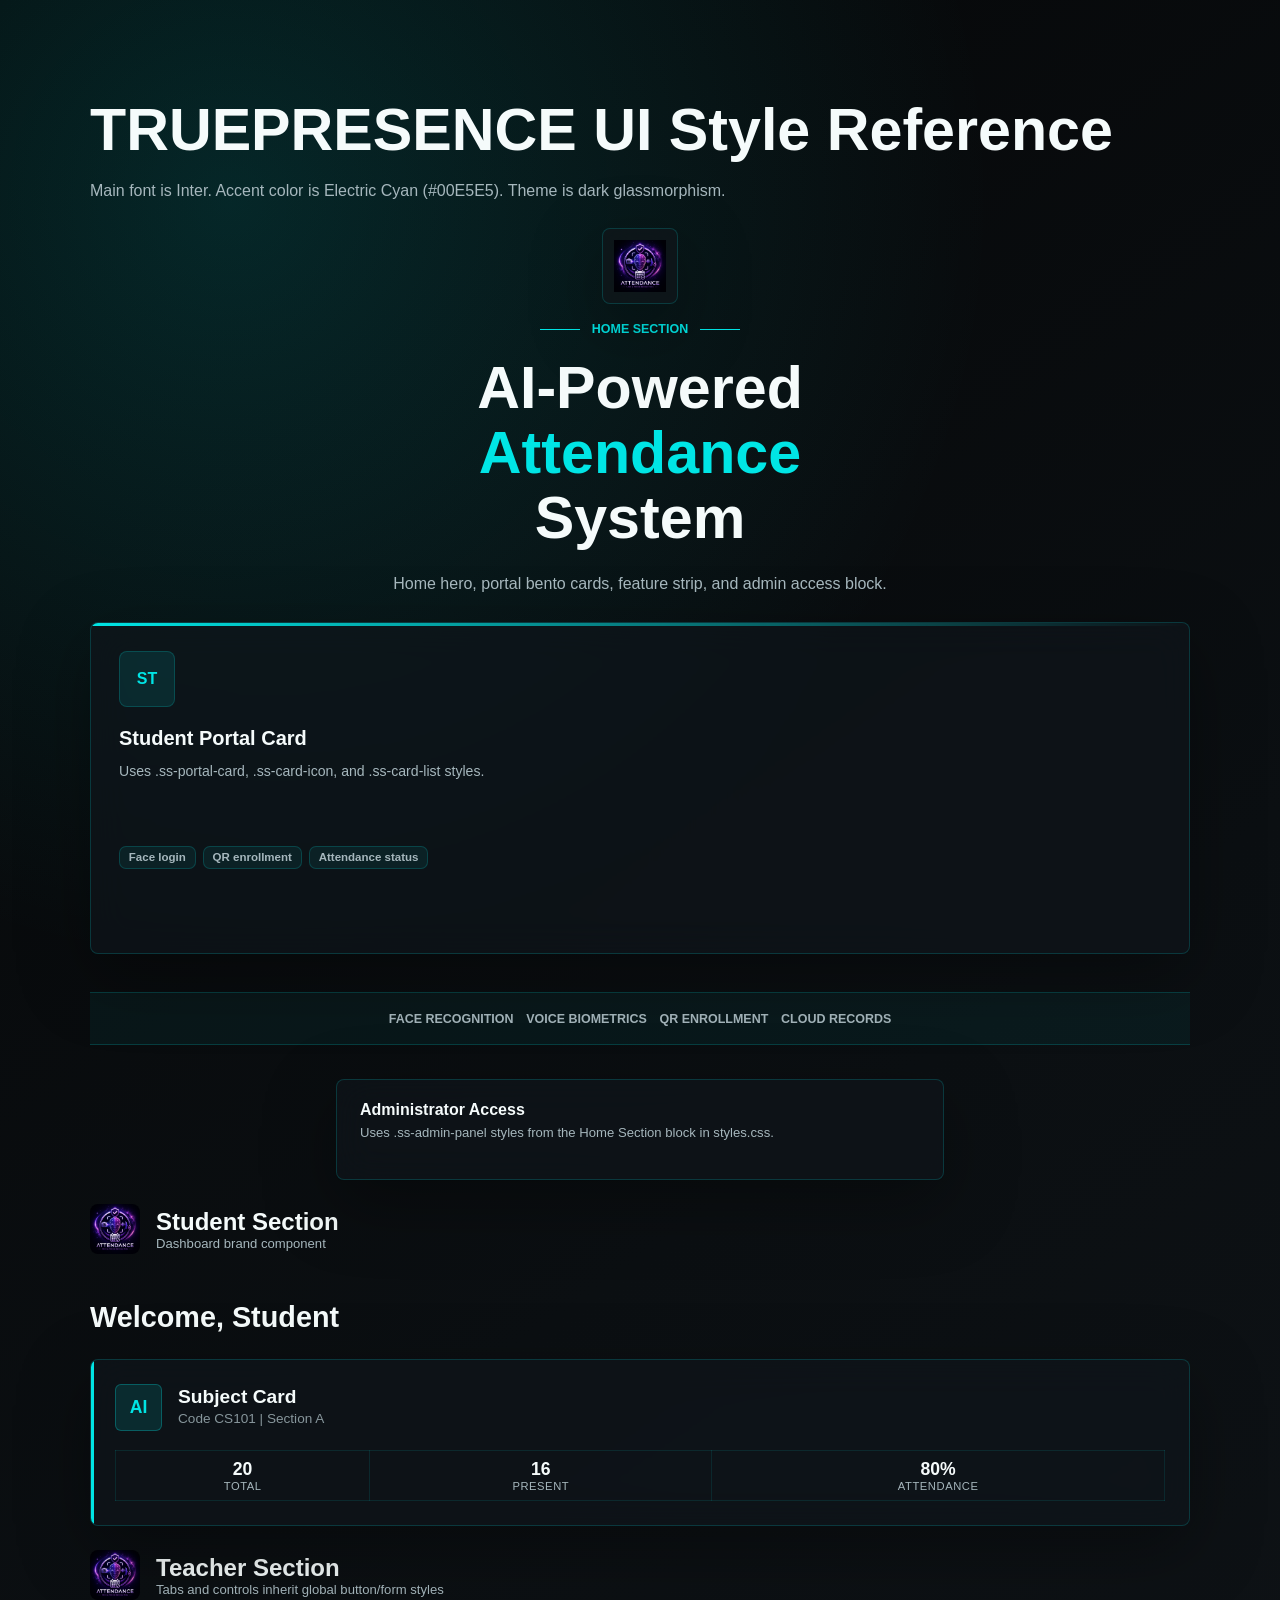
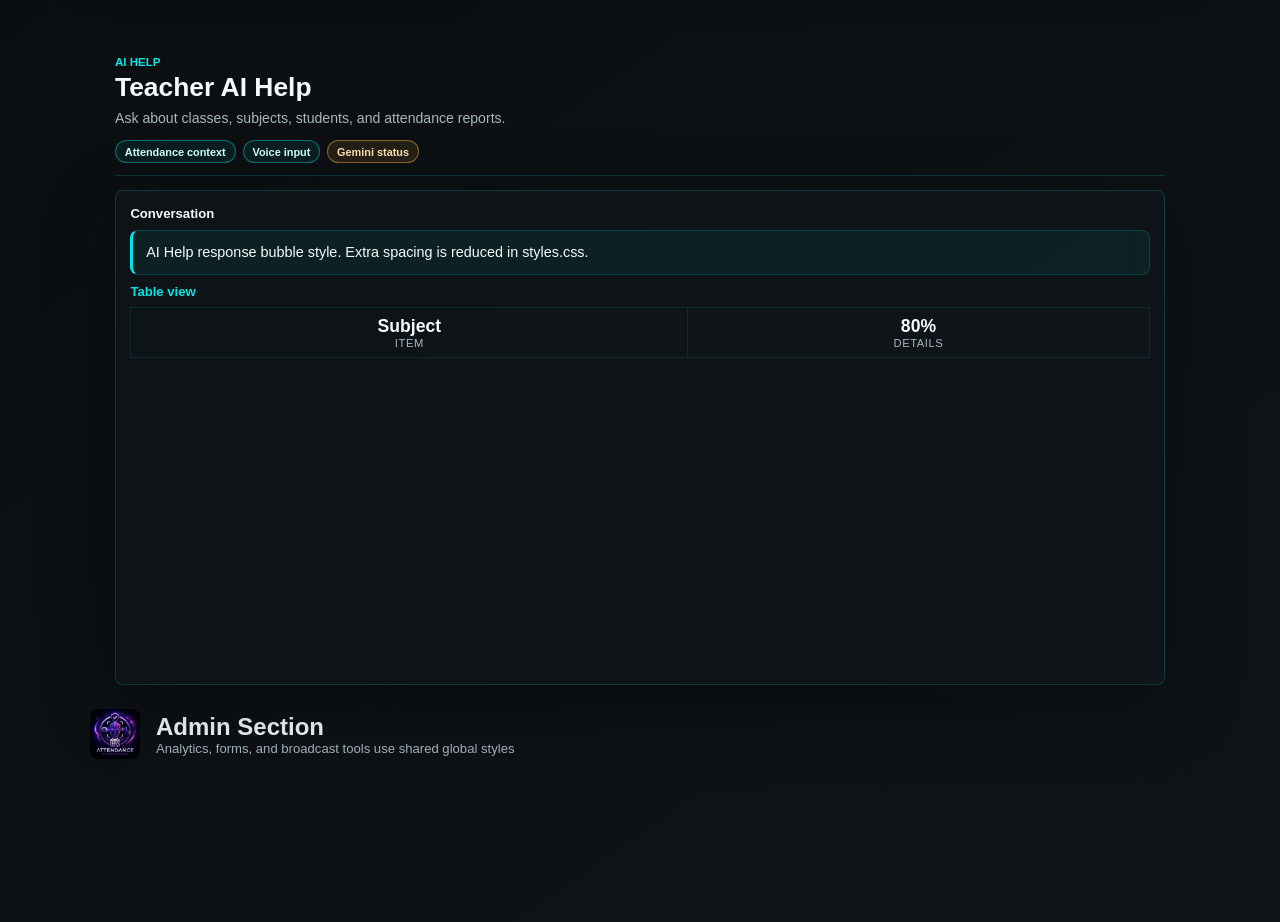
<file: docs/ui_style_reference.html>
<!doctype html>
<html lang="en">
<head>
    <meta charset="utf-8">
    <meta name="viewport" content="width=device-width, initial-scale=1">
    <title>TRUEPRESENCE UI Style Reference</title>

    <!--
        This HTML sheet is only a manual reference for developers/designers.
        The live Streamlit app loads: ../src/ui/styles.css
        Edit that stylesheet for real UI changes.
    -->
    <link rel="stylesheet" href="../src/ui/styles.css">
</head>
<body>
    <!--
        GLOBAL SECTION
        Styles applied:
        - :root theme variables for font, cyan accent, dark background, glass cards
        - h1/h2/h3 typography
        - Streamlit shell selectors in styles.css
    -->
    <main class="style-reference">
        <section>
            <h1>TRUEPRESENCE UI Style Reference</h1>
            <p>Main font is Inter. Accent color is Electric Cyan (#00E5E5). Theme is dark glassmorphism.</p>
        </section>

        <!--
            HOME SECTION
            Live file: src/screens/home_screen.py
            Main elements:
            - .ss-home-brand: hero/logo/title area
            - .ss-logo-mark: logo container
            - .ss-portal-card: Student/Teacher bento cards
            - .ss-card-icon: short role badge inside portal cards
            - .ss-card-list: small feature chips
            - .ss-value-strip: feature strip below portal cards
            - .ss-admin-panel: admin login description panel
        -->
        <section class="ss-home-brand">
            <div class="ss-logo-mark">
                <img src="../src/assets/logo1.png" alt="TRUEPRESENCE logo">
            </div>
            <div class="ss-eyebrow"><span></span> Home Section <span></span></div>
            <h1>AI-Powered<br><strong>Attendance</strong><br><em>System</em></h1>
            <p>Home hero, portal bento cards, feature strip, and admin access block.</p>
        </section>

        <section>
            <article class="ss-portal-card">
                <div class="ss-card-icon">ST</div>
                <h3>Student Portal Card</h3>
                <p>Uses .ss-portal-card, .ss-card-icon, and .ss-card-list styles.</p>
                <div class="ss-card-list">
                    <span>Face login</span>
                    <span>QR enrollment</span>
                    <span>Attendance status</span>
                </div>
            </article>
        </section>

        <section class="ss-value-strip">
            <span>Face Recognition</span>
            <span>Voice Biometrics</span>
            <span>QR Enrollment</span>
            <span>Cloud Records</span>
        </section>

        <section class="ss-admin-panel">
            <h3>Administrator Access</h3>
            <p>Uses .ss-admin-panel styles from the Home Section block in styles.css.</p>
        </section>

        <!--
            STUDENT SECTION
            Live file: src/screens/student_screen.py
            Main elements:
            - .ss-dashboard-brand: shared dashboard logo/name
            - .ss-welcome-container: student welcome heading
            - .ss-subject-card: subject bento card
            - .ss-subject-icon: subject badge
            - .ss-subject-stats-table: attendance stats inside card
        -->
        <section class="ss-dashboard-brand">
            <img src="../src/assets/logo1.png" alt="TRUEPRESENCE logo">
            <div>
                <strong>Student Section</strong>
                <span>Dashboard brand component</span>
            </div>
        </section>

        <section class="ss-welcome-container">
            <h2>Welcome, Student</h2>
        </section>

        <article class="ss-subject-card">
            <div class="ss-subject-top">
                <div class="ss-subject-icon">AI</div>
                <div>
                    <h3>Subject Card</h3>
                    <p>Code CS101 | Section A</p>
                </div>
            </div>
            <table class="ss-subject-stats-table">
                <tr>
                    <td><span class="stat-value">20</span><span class="stat-label">Total</span></td>
                    <td><span class="stat-value">16</span><span class="stat-label">Present</span></td>
                    <td><span class="stat-value">80%</span><span class="stat-label">Attendance</span></td>
                </tr>
            </table>
        </article>

        <!--
            TEACHER SECTION
            Live file: src/screens/teacher_screen.py
            Main elements:
            - Uses .ss-dashboard-brand for header
            - Uses Streamlit button styles for Attendance / Subjects / Records tabs
            - Uses form/input/table/card rules from styles.css sections 4 and 5
            - Dialogs inherit button, form, input, and expander rules
            - AI Help chatbot uses styles.css section 9.1
            - .st-key-ai_assistant_launcher moves the round AI Help button to left bottom
            - .rag-layout, .rag-sidebar, .rag-main, .rag-answer-card control chatbot UI
        -->
        <section class="ss-dashboard-brand">
            <img src="../src/assets/logo1.png" alt="TRUEPRESENCE logo">
            <div>
                <strong>Teacher Section</strong>
                <span>Tabs and controls inherit global button/form styles</span>
            </div>
        </section>

        <!--
            TEACHER AI HELP CHATBOT
            Live file: src/voice_rag/streamlit_ui.py
            Main styles:
            - .st-key-ai_assistant_launcher: fixed left round "AI Help" button
            - .rag-hero: compact chatbot heading/status row
            - .rag-sidebar: quick prompts and voice mode controls
            - .rag-main: compact conversation panel
            - .rag-answer-card: assistant answer bubble
            - .rag-table-title: label above parsed table result
            Behavior:
            - Voice answers stay inside the dialog after Process Audio
            - Voice answers are rendered as text, spoken audio, and table rows
            - Close AI Help button clears the persistent open state
        -->
        <section class="rag-layout">
            <div class="rag-hero">
                <div class="rag-kicker">AI Help</div>
                <h2 class="rag-title">Teacher AI Help</h2>
                <p class="rag-subtitle">Ask about classes, subjects, students, and attendance reports.</p>
                <div class="rag-chip-row">
                    <span class="rag-chip ok">Attendance context</span>
                    <span class="rag-chip ok">Voice input</span>
                    <span class="rag-chip warn">Gemini status</span>
                </div>
            </div>
            <div class="rag-main">
                <div class="rag-section-title">Conversation</div>
                <div class="rag-answer-card">AI Help response bubble style. Extra spacing is reduced in styles.css.</div>
                <div class="rag-section-title rag-table-title">Table view</div>
                <table class="ss-subject-stats-table">
                    <tr>
                        <td><span class="stat-value">Subject</span><span class="stat-label">Item</span></td>
                        <td><span class="stat-value">80%</span><span class="stat-label">Details</span></td>
                    </tr>
                </table>
            </div>
        </section>

        <!--
            ADMIN SECTION
            Live file: src/screens/admin_screen.py
            Main elements:
            - Streamlit tabs: Add Teacher, Add Student, Analytics, Broadcast
            - Metrics inherit [data-testid="stMetric"]
            - Forms inherit div[data-testid="stForm"]
            - Inputs inherit .stTextInput and selectbox rules
        -->
        <section class="ss-dashboard-brand">
            <img src="../src/assets/logo1.png" alt="TRUEPRESENCE logo">
            <div>
                <strong>Admin Section</strong>
                <span>Analytics, forms, and broadcast tools use shared global styles</span>
            </div>
        </section>

        <!--
            FOOTER SECTION
            Live files: src/components/footer.py
            Main elements:
            - .ss-footer-note: footer text row
            - .ss-footer-dashboard: optional dashboard modifier
        -->
        <footer class="ss-footer-note">
            <span>Created with Apex Coders.</span>
            <span>Copyright 2026 TRUEPRESENCE</span>
        </footer>
    </main>
</body>
</html>
</file>
<file: src/ui/styles.css>
/* ==========================================================================
   SIKHASHASASATHI UI Stylesheet
   Main font: Inter
   Accent color: Electric Cyan (#00E5E5)
   Base theme: Dark mode
   Layout: Bento grid cards with glassmorphism overlays
   Navigation: Bottom-friendly spacing and large touch targets
   ========================================================================== */

/* --------------------------------------------------------------------------
   1. Global Theme Tokens
   Used by: Student, Teacher, Admin, Home
   Edit these CSS variables first for fast manual theme changes.
   -------------------------------------------------------------------------- */
:root {
    --ss-bg: #050607;
    --ss-bg-deep: #020303;
    --ss-accent: #00E5E5;
    --ss-cyan: #00E5E5;
    --ss-accent-glow: rgba(0, 229, 229, 0.34);
    --ss-surface: rgba(17, 23, 28, 0.74);
    --ss-surface-solid: #12181d;
    --ss-card: rgba(16, 22, 27, 0.68);
    --ss-text: #f5fbfb;
    --ss-muted: #a6b7bd;
    --ss-border: rgba(0, 229, 229, 0.18);
    --ss-glass: rgba(16, 22, 27, 0.7);
    --ss-shadow: 0 22px 70px rgba(0, 0, 0, 0.34);
    --ss-font-display: 'Inter', sans-serif;
    --ss-font-body: 'Inter', sans-serif;
}

/* --------------------------------------------------------------------------
   2. Streamlit Shell
   Used by: All sections
   Hides default Streamlit chrome and sets dark app typography.
   -------------------------------------------------------------------------- */
header,
footer,
#MainMenu {
    visibility: hidden;
    height: 0;
}

html,
body,
.stApp,
[data-testid="stAppViewContainer"] {
    color: var(--ss-text) !important;
    font-family: var(--ss-font-body) !important;
    scroll-behavior: smooth;
}

body {
    background:
        radial-gradient(circle at 18% 8%, rgba(0, 229, 229, 0.14), transparent 30%),
        linear-gradient(145deg, #050607 0%, #0b0f12 50%, #101418 100%);
}

.style-reference {
    max-width: 1100px;
    margin: 0 auto;
    padding: 2.5rem 1.5rem 5rem;
}

.style-reference > section,
.style-reference > article {
    margin-bottom: 1.5rem;
}

[data-testid="stHeader"] {
    background: transparent !important;
}

.block-container {
    max-width: 1100px;
    padding: 2.5rem 1.5rem 7.5rem !important;
}

div[data-testid="column"] {
    min-width: 0;
}

/* --------------------------------------------------------------------------
   3. Typography
   Used by: Home hero, Student dashboard, Teacher dashboard, Admin dashboard
   Headings are Inter Bold; body text is Inter Regular/Medium.
   -------------------------------------------------------------------------- */
h1,
h2,
h3,
h4,
h5,
h6 {
    font-family: var(--ss-font-display) !important;
    font-weight: 800 !important;
    letter-spacing: 0 !important;
}

h1 {
    color: var(--ss-text) !important;
    font-size: 3.7rem !important;
    line-height: 1.1 !important;
    margin-bottom: 1rem !important;
}

h2 {
    color: var(--ss-text) !important;
    font-size: 2.1rem !important;
    margin-bottom: 1rem !important;
}

h3,
.stMarkdown h3 {
    color: var(--ss-text) !important;
    font-size: 1.4rem !important;
    font-weight: 700 !important;
}

p,
.stMarkdown p,
label,
[data-testid="stMarkdownContainer"] {
    color: var(--ss-muted);
    line-height: 1.6;
}

/* --------------------------------------------------------------------------
   4. Buttons And Bottom-Friendly Navigation
   Used by: Home portal buttons, Teacher tab buttons, Admin logout,
   Student logout, dialog action buttons.
   -------------------------------------------------------------------------- */
.stButton > button,
.stFormSubmitButton > button {
    background: linear-gradient(180deg, rgba(255, 255, 255, 0.08), rgba(255, 255, 255, 0.03)) !important;
    border: 1px solid var(--ss-border) !important;
    border-radius: 6px !important;
    color: var(--ss-text) !important;
    min-height: 48px !important;
    padding: 0.85rem 1.5rem !important;
    font-family: var(--ss-font-body) !important;
    font-weight: 600 !important;
    box-shadow: 0 12px 32px rgba(0, 0, 0, 0.24) !important;
    transition: transform 0.18s ease, background 0.18s ease, border-color 0.18s ease, box-shadow 0.18s ease !important;
}

.stButton > button:hover {
    background: rgba(0, 229, 229, 0.11) !important;
    border-color: rgba(0, 229, 229, 0.5) !important;
    box-shadow: 0 14px 34px rgba(0, 229, 229, 0.12) !important;
    transform: translateY(-1px);
}

.stButton > button[kind="primary"],
.stFormSubmitButton > button[kind="primary"] {
    background: linear-gradient(135deg, var(--ss-accent), #67ffff) !important;
    border: none !important;
    color: #001313 !important;
    box-shadow: 0 16px 38px rgba(0, 229, 229, 0.22) !important;
}

.stButton > button[kind="primary"]:hover {
    background: linear-gradient(135deg, #67ffff, var(--ss-accent)) !important;
    box-shadow: 0 18px 44px rgba(0, 229, 229, 0.3) !important;
}

/* --------------------------------------------------------------------------
   5. Forms, Inputs, Tables, Expanders
   Used by: Login screens, Student profile, Teacher subject forms,
   Admin create teacher/student forms, broadcast panel.
   -------------------------------------------------------------------------- */
.stTextInput input,
.stSelectbox div[data-baseweb="select"] > div,
.stMultiSelect div[data-baseweb="select"] > div,
textarea {
    background: rgba(6, 10, 12, 0.72) !important;
    border: 1px solid var(--ss-border) !important;
    border-radius: 6px !important;
    color: var(--ss-text) !important;
    backdrop-filter: blur(18px);
}

div[data-testid="stForm"],
div[data-testid="stExpander"] {
    background: var(--ss-glass) !important;
    border: 1px solid var(--ss-border) !important;
    border-radius: 8px !important;
    box-shadow: var(--ss-shadow) !important;
    backdrop-filter: blur(18px);
}

[data-testid="stMetric"] {
    background: var(--ss-surface) !important;
    border: 1px solid var(--ss-border) !important;
    border-radius: 8px !important;
    box-shadow: var(--ss-shadow) !important;
    backdrop-filter: blur(12px);
}

/* --------------------------------------------------------------------------
   6. Shared Dashboard Brand
   Used by: Student dashboard, Teacher dashboard, login fallback screens.
   -------------------------------------------------------------------------- */
.ss-dashboard-brand {
    display: flex;
    align-items: center;
    gap: 1rem;
    padding-bottom: 2rem;
}

.ss-dashboard-brand img {
    width: 50px;
    height: 50px;
    border-radius: 8px;
    box-shadow: none;
}

.ss-dashboard-brand strong {
    font-family: var(--ss-font-display);
    font-size: 1.5rem;
    font-weight: 800;
    letter-spacing: 0;
}

.ss-dashboard-brand span {
    display: block;
    color: var(--ss-muted);
    font-size: 0.82rem;
    font-weight: 500;
}

/* --------------------------------------------------------------------------
   7. Home Section
   Used by: src/screens/home_screen.py
   Elements: .ss-home-brand, .ss-logo-mark, .ss-portal-card,
   .ss-card-list, .ss-value-strip, .ss-admin-panel.
   -------------------------------------------------------------------------- */
.ss-home-brand {
    position: relative;
    z-index: 1;
    max-width: 760px;
    margin: 0 auto 2.4rem;
    text-align: center;
}

.ss-logo-mark {
    display: grid;
    width: 74px;
    height: 74px;
    place-items: center;
    margin: 0 auto 1.15rem;
    border: 1px solid var(--ss-border);
    border-radius: 8px;
    background: var(--ss-glass);
    box-shadow: var(--ss-shadow);
    backdrop-filter: blur(18px);
}

.ss-logo-mark img {
    width: 52px;
    height: 52px;
    object-fit: contain;
}

.ss-eyebrow {
    display: flex;
    align-items: center;
    justify-content: center;
    gap: 0.75rem;
    margin-bottom: 1.15rem;
    color: var(--ss-accent);
    font-size: 0.78rem;
    font-weight: 800;
    text-transform: uppercase;
}

.ss-eyebrow span {
    width: 40px;
    height: 1px;
    background: var(--ss-accent);
}

.ss-home-brand h1 {
    margin: 0 !important;
}

.ss-home-brand h1 strong {
    color: var(--ss-accent);
}

.ss-home-brand h1 em {
    color: var(--ss-text);
    font-style: normal;
}

.ss-home-brand p {
    max-width: 620px;
    margin: 1.25rem auto 0 !important;
    color: var(--ss-muted) !important;
    font-size: 1rem !important;
    line-height: 1.75;
}

.ss-portal-card {
    position: relative;
    overflow: hidden;
    min-height: 274px;
    padding: 1.75rem;
    border: 1px solid var(--ss-border);
    border-radius: 8px;
    background: var(--ss-card);
    text-align: left;
    box-shadow: var(--ss-shadow);
    backdrop-filter: blur(18px);
}

.ss-portal-card::before {
    content: "";
    position: absolute;
    inset: 0 0 auto 0;
    height: 3px;
    background: linear-gradient(90deg, var(--ss-accent), transparent);
}

.ss-portal-card .ss-card-icon {
    display: grid;
    width: 54px;
    height: 54px;
    place-items: center;
    margin-bottom: 1.25rem;
    border: 1px solid var(--ss-border);
    border-radius: 8px;
    background: rgba(0, 229, 229, 0.1);
    color: var(--ss-accent);
    font-weight: 900;
}

.ss-portal-card h3 {
    margin: 0 0 0.65rem !important;
    font-size: 1.25rem !important;
}

.ss-portal-card p {
    min-height: 4.2rem;
    margin: 0 0 1.1rem !important;
    color: var(--ss-muted) !important;
    font-size: 0.88rem !important;
    line-height: 1.65;
}

.ss-card-list {
    display: flex;
    flex-wrap: wrap;
    gap: 0.45rem;
    margin-top: 1.15rem;
}

.ss-card-list span {
    padding: 0.28rem 0.55rem;
    border: 1px solid rgba(0, 229, 229, 0.18);
    border-radius: 7px;
    background: rgba(0, 229, 229, 0.07);
    color: var(--ss-muted);
    font-size: 0.72rem;
    font-weight: 700;
}

.ss-value-strip {
    display: flex;
    flex-wrap: wrap;
    justify-content: center;
    gap: 0.8rem;
    margin: 2.4rem 0;
    padding: 1.15rem;
    border-top: 1px solid var(--ss-border);
    border-bottom: 1px solid var(--ss-border);
    background: rgba(0, 229, 229, 0.05);
}

.ss-value-strip span {
    color: var(--ss-muted);
    font-size: 0.78rem;
    font-weight: 800;
    text-transform: uppercase;
}

.ss-admin-panel {
    max-width: 560px;
    margin: 2.1rem auto 0.35rem;
    padding: 1.35rem 1.45rem;
    border: 1px solid var(--ss-border);
    border-radius: 8px;
    background: var(--ss-card);
    box-shadow: var(--ss-shadow);
    backdrop-filter: blur(18px);
}

.ss-admin-panel h3 {
    margin: 0 0 0.2rem !important;
    font-size: 1rem !important;
}

.ss-admin-panel p {
    margin: 0 0 0.9rem !important;
    color: var(--ss-muted) !important;
    font-size: 0.82rem !important;
}

.ss-admin-input-wrap {
    max-width: 560px;
    margin: 0 auto;
}

/* --------------------------------------------------------------------------
   8. Student Section
   Used by: src/screens/student_screen.py
   Elements: .ss-welcome-container, .ss-subject-card, subject stats table.
   -------------------------------------------------------------------------- */
.ss-welcome-container {
    display: flex !important;
    flex-direction: row !important;
    align-items: center !important;
    justify-content: flex-start !important;
    gap: 15px !important;
    margin-top: -10px !important;
    margin-bottom: 1.5rem !important;
    width: 100% !important;
}

.ss-welcome-container h2 {
    margin: 0 !important;
    padding: 0 !important;
    font-size: 1.8rem !important;
    white-space: nowrap !important;
    line-height: 1.2 !important;
}

.ss-subject-card {
    position: relative;
    overflow: hidden;
    background: var(--ss-card) !important;
    border: 1px solid var(--ss-border) !important;
    border-radius: 8px !important;
    padding: 1.5rem !important;
    margin-bottom: 1.2rem;
    box-shadow: var(--ss-shadow);
    backdrop-filter: blur(18px);
    transition: border-color 0.18s ease, background 0.18s ease, transform 0.18s ease;
}

.ss-subject-card::before {
    content: "";
    position: absolute;
    inset: 0 auto 0 0;
    width: 3px;
    background: var(--ss-accent);
}

.ss-subject-card:hover {
    background: rgba(18, 28, 33, 0.82) !important;
    border-color: var(--ss-accent);
    transform: translateY(-2px);
}

.ss-subject-top {
    display: flex;
    align-items: center;
    gap: 1rem;
    margin-bottom: 1.2rem;
}

.ss-subject-icon {
    display: flex;
    width: 45px;
    height: 45px;
    align-items: center;
    justify-content: center;
    border: 1px solid rgba(0, 229, 229, 0.28);
    border-radius: 6px;
    background: rgba(0, 229, 229, 0.12);
    color: var(--ss-accent);
    font-size: 1.1rem;
    font-weight: 800;
}

.ss-subject-top h3 {
    margin: 0 !important;
    font-size: 1.2rem !important;
}

.ss-subject-top p {
    margin: 0 !important;
    font-size: 0.85rem !important;
    opacity: 0.8;
}

.ss-subject-stats-table {
    width: 100%;
    margin-top: 0.5rem;
    border-collapse: collapse;
}

.ss-subject-stats-table td {
    padding: 0.5rem;
    text-align: center;
    border: 1px solid rgba(0, 229, 229, 0.1);
}

.ss-subject-stats-table .stat-value {
    display: block;
    color: var(--ss-text);
    font-size: 1.1rem;
    font-weight: 700;
}

.ss-subject-stats-table .stat-label {
    display: block;
    color: var(--ss-muted);
    font-size: 0.7rem;
    letter-spacing: 0.05em;
    text-transform: uppercase;
}

/* --------------------------------------------------------------------------
   9. Teacher Section
   Used by: src/screens/teacher_screen.py
   Teacher mostly uses Streamlit buttons, forms, metrics, images, and tables.
   Those elements inherit sections 4 and 5.
   -------------------------------------------------------------------------- */

/* --------------------------------------------------------------------------
   9.1 Teacher AI Help Chatbot
   Used by: src/voice_rag/streamlit_ui.py
   Elements:
   - .st-key-ai_assistant_launcher: fixed round AI Help launcher on left
   - .rag-layout: chatbot dialog wrapper
   - .rag-hero: dialog title/status header
   - .rag-sidebar: compact controls and quick questions
   - .rag-main: conversation panel
   - .rag-answer-card: assistant response bubble
   -------------------------------------------------------------------------- */
.st-key-ai_assistant_launcher {
    position: fixed;
    left: 1.4rem;
    bottom: 1.35rem;
    z-index: 9999;
}

.st-key-ai_assistant_launcher .stButton > button {
    display: flex !important;
    width: 78px !important;
    height: 78px !important;
    min-height: 78px !important;
    align-items: center !important;
    justify-content: center !important;
    padding: 0 !important;
    border: 1px solid rgba(0, 229, 229, 0.46) !important;
    border-radius: 50% !important;
    background:
        radial-gradient(circle at 35% 25%, rgba(255, 255, 255, 0.22), transparent 28%),
        linear-gradient(145deg, var(--ss-accent), #06383b) !important;
    color: #001313 !important;
    font-size: 0.76rem !important;
    font-weight: 800 !important;
    line-height: 1.05 !important;
    text-align: center !important;
    white-space: normal !important;
    box-shadow: 0 16px 42px rgba(0, 229, 229, 0.28), 0 18px 48px rgba(0, 0, 0, 0.45) !important;
}

.st-key-ai_assistant_launcher .stButton > button:hover {
    border-color: rgba(103, 255, 255, 0.9) !important;
    background:
        radial-gradient(circle at 35% 25%, rgba(255, 255, 255, 0.28), transparent 28%),
        linear-gradient(145deg, #67ffff, var(--ss-accent)) !important;
    box-shadow: 0 18px 50px rgba(0, 229, 229, 0.38), 0 20px 54px rgba(0, 0, 0, 0.45) !important;
}

.rag-layout {
    max-width: 1050px;
    margin: 0 auto;
    font-family: var(--ss-font-body);
}

.rag-hero {
    padding: 0 0 0.75rem;
    margin-bottom: 0.9rem;
    border-bottom: 1px solid var(--ss-border);
    text-align: left;
}

.rag-kicker {
    margin-bottom: 0.25rem;
    color: var(--ss-accent);
    font-size: 0.72rem;
    font-weight: 800;
    text-transform: uppercase;
}

.rag-title {
    margin: 0 !important;
    color: var(--ss-text) !important;
    font-size: 1.65rem !important;
    font-weight: 800 !important;
}

.rag-subtitle {
    margin: 0.25rem 0 0.65rem !important;
    color: var(--ss-muted) !important;
    font-size: 0.88rem !important;
}

.rag-chip-row {
    display: flex;
    flex-wrap: wrap;
    gap: 0.45rem;
}

.rag-chip {
    padding: 0.28rem 0.55rem;
    border: 1px solid var(--ss-border);
    border-radius: 999px;
    background: rgba(0, 229, 229, 0.07);
    color: var(--ss-text);
    font-size: 0.68rem;
    font-weight: 700;
}

.rag-chip.ok {
    border-color: rgba(0, 229, 229, 0.42);
    color: #cfffff;
}

.rag-chip.warn {
    border-color: rgba(255, 175, 64, 0.48);
    background: rgba(255, 175, 64, 0.1);
    color: #ffdfad;
}

.rag-sidebar,
.rag-main {
    min-height: 29rem;
    padding: 0.9rem;
    border: 1px solid var(--ss-border);
    border-radius: 8px;
    background: var(--ss-glass);
    box-shadow: var(--ss-shadow);
    backdrop-filter: blur(18px);
}

.rag-section-title {
    display: flex;
    align-items: center;
    gap: 0.45rem;
    margin-bottom: 0.55rem;
    color: var(--ss-text);
    font-size: 0.82rem;
    font-weight: 800;
}

.rag-voice-title {
    margin-top: 0.8rem !important;
}

.rag-table-title {
    margin: 0.55rem 0 0.35rem !important;
    color: var(--ss-accent);
}

.rag-empty {
    display: grid;
    min-height: 9rem;
    place-items: center;
    border: 1px dashed rgba(0, 229, 229, 0.25);
    border-radius: 8px;
    color: var(--ss-muted);
    font-size: 0.88rem;
}

.rag-answer-card {
    padding: 0.7rem 0.8rem;
    border: 1px solid rgba(0, 229, 229, 0.16);
    border-left: 3px solid var(--ss-accent);
    border-radius: 8px;
    background: rgba(0, 229, 229, 0.07);
    color: var(--ss-text);
    font-size: 0.9rem;
    line-height: 1.45;
}

[data-testid="stChatMessage"] {
    gap: 0.4rem !important;
    padding: 0.35rem 0 !important;
}

[data-testid="stChatMessage"] p {
    margin-bottom: 0.25rem !important;
}

/* --------------------------------------------------------------------------
   10. Admin Section
   Used by: src/screens/admin_screen.py
   Admin tabs, analytics tables, metrics, teacher/student forms inherit
   sections 4 and 5.
   -------------------------------------------------------------------------- */

/* --------------------------------------------------------------------------
   11. Footer
   Used by: Home, Student, Teacher, Admin
   -------------------------------------------------------------------------- */
.ss-footer-note {
    display: flex;
    justify-content: center;
    gap: 1rem;
    flex-wrap: wrap;
    padding: 1.2rem 0 0;
    color: var(--ss-muted);
    font-size: 0.78rem;
}

/* --------------------------------------------------------------------------
   12. Mobile And Thumb-Friendly Adjustments
   Used by: All sections on phones/tablets.
   Keep buttons tall and add bottom space for comfortable navigation.
   -------------------------------------------------------------------------- */
@media (max-width: 720px) {
    .block-container {
        padding: 1.5rem 1rem 8.5rem !important;
    }

    h1 {
        font-size: 2.65rem !important;
    }

    h2 {
        font-size: 1.55rem !important;
    }

    .stButton > button,
    .stFormSubmitButton > button {
        min-height: 52px !important;
    }

    .ss-home-brand {
        margin-bottom: 1.7rem;
    }

    .ss-eyebrow span {
        width: 24px;
    }

    .ss-portal-card {
        min-height: auto;
        padding: 1.35rem;
    }

    .ss-portal-card p {
        min-height: auto;
    }
}
</file>
